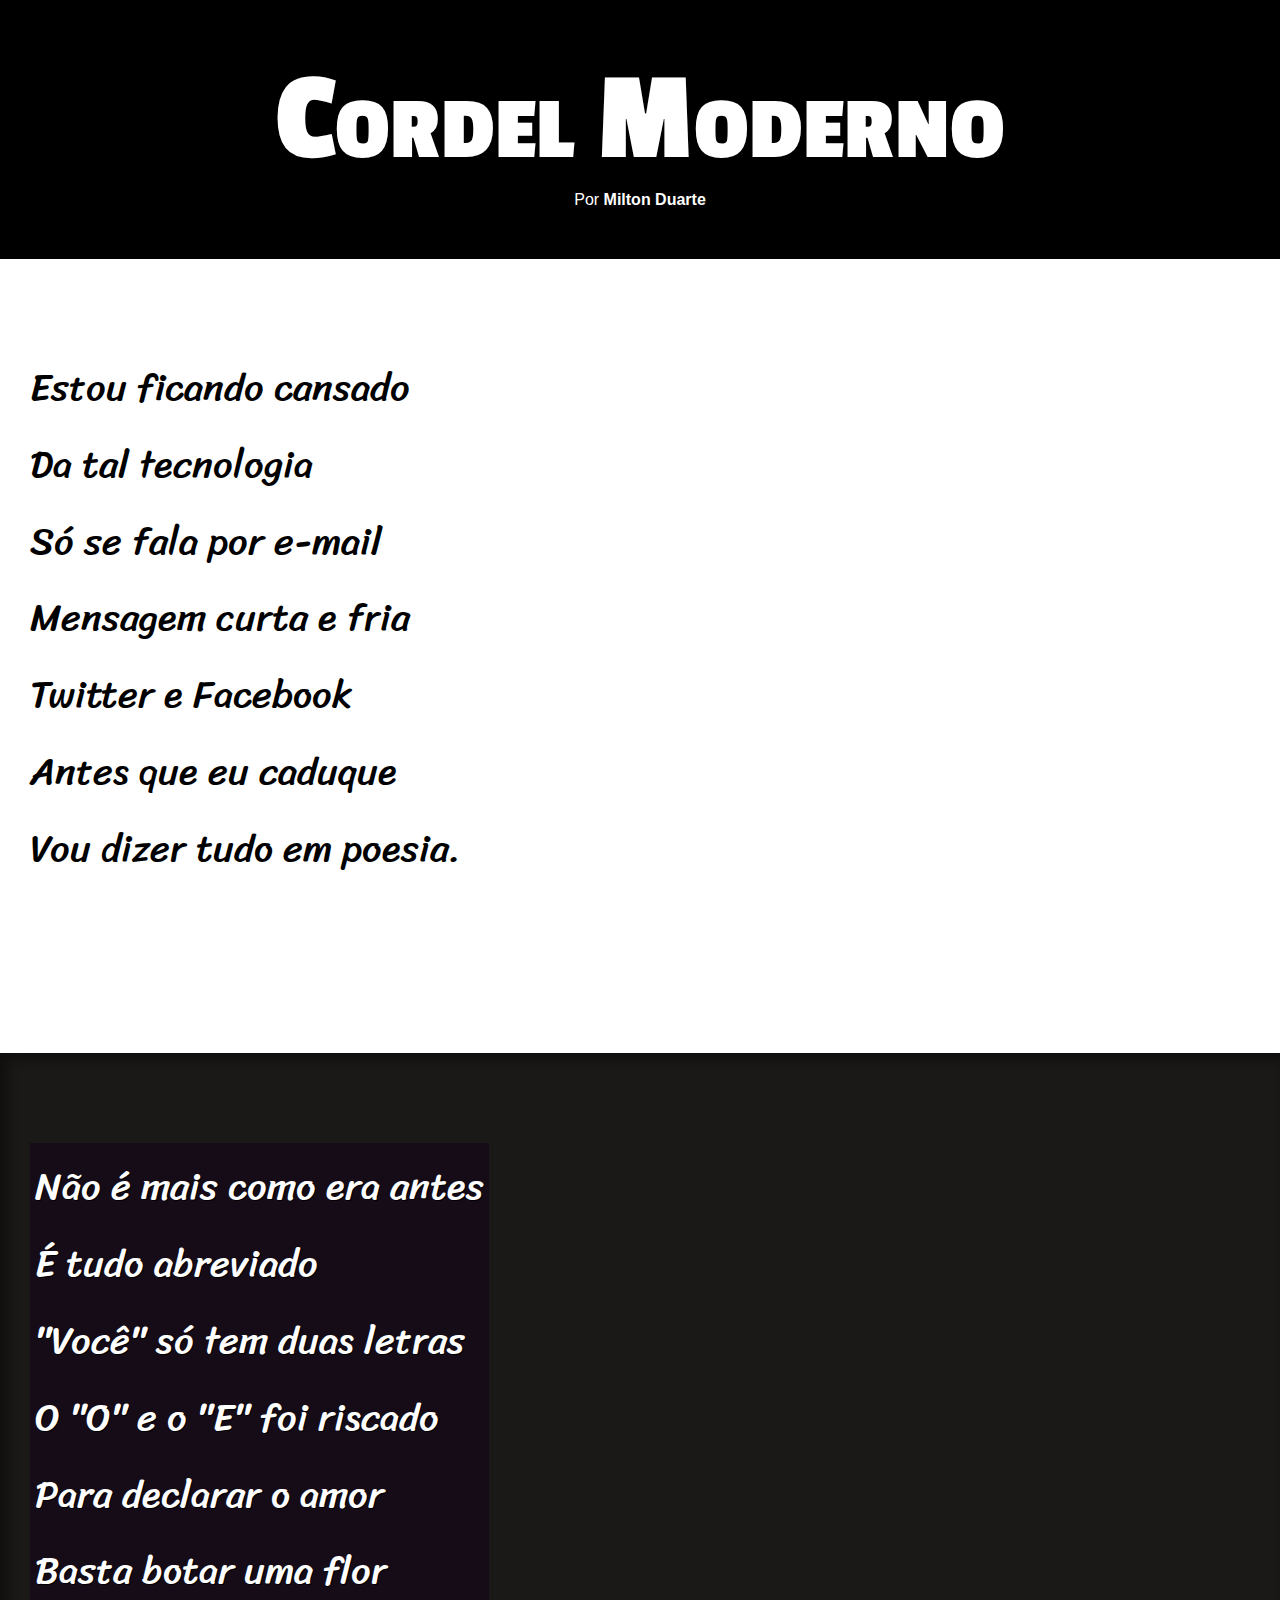
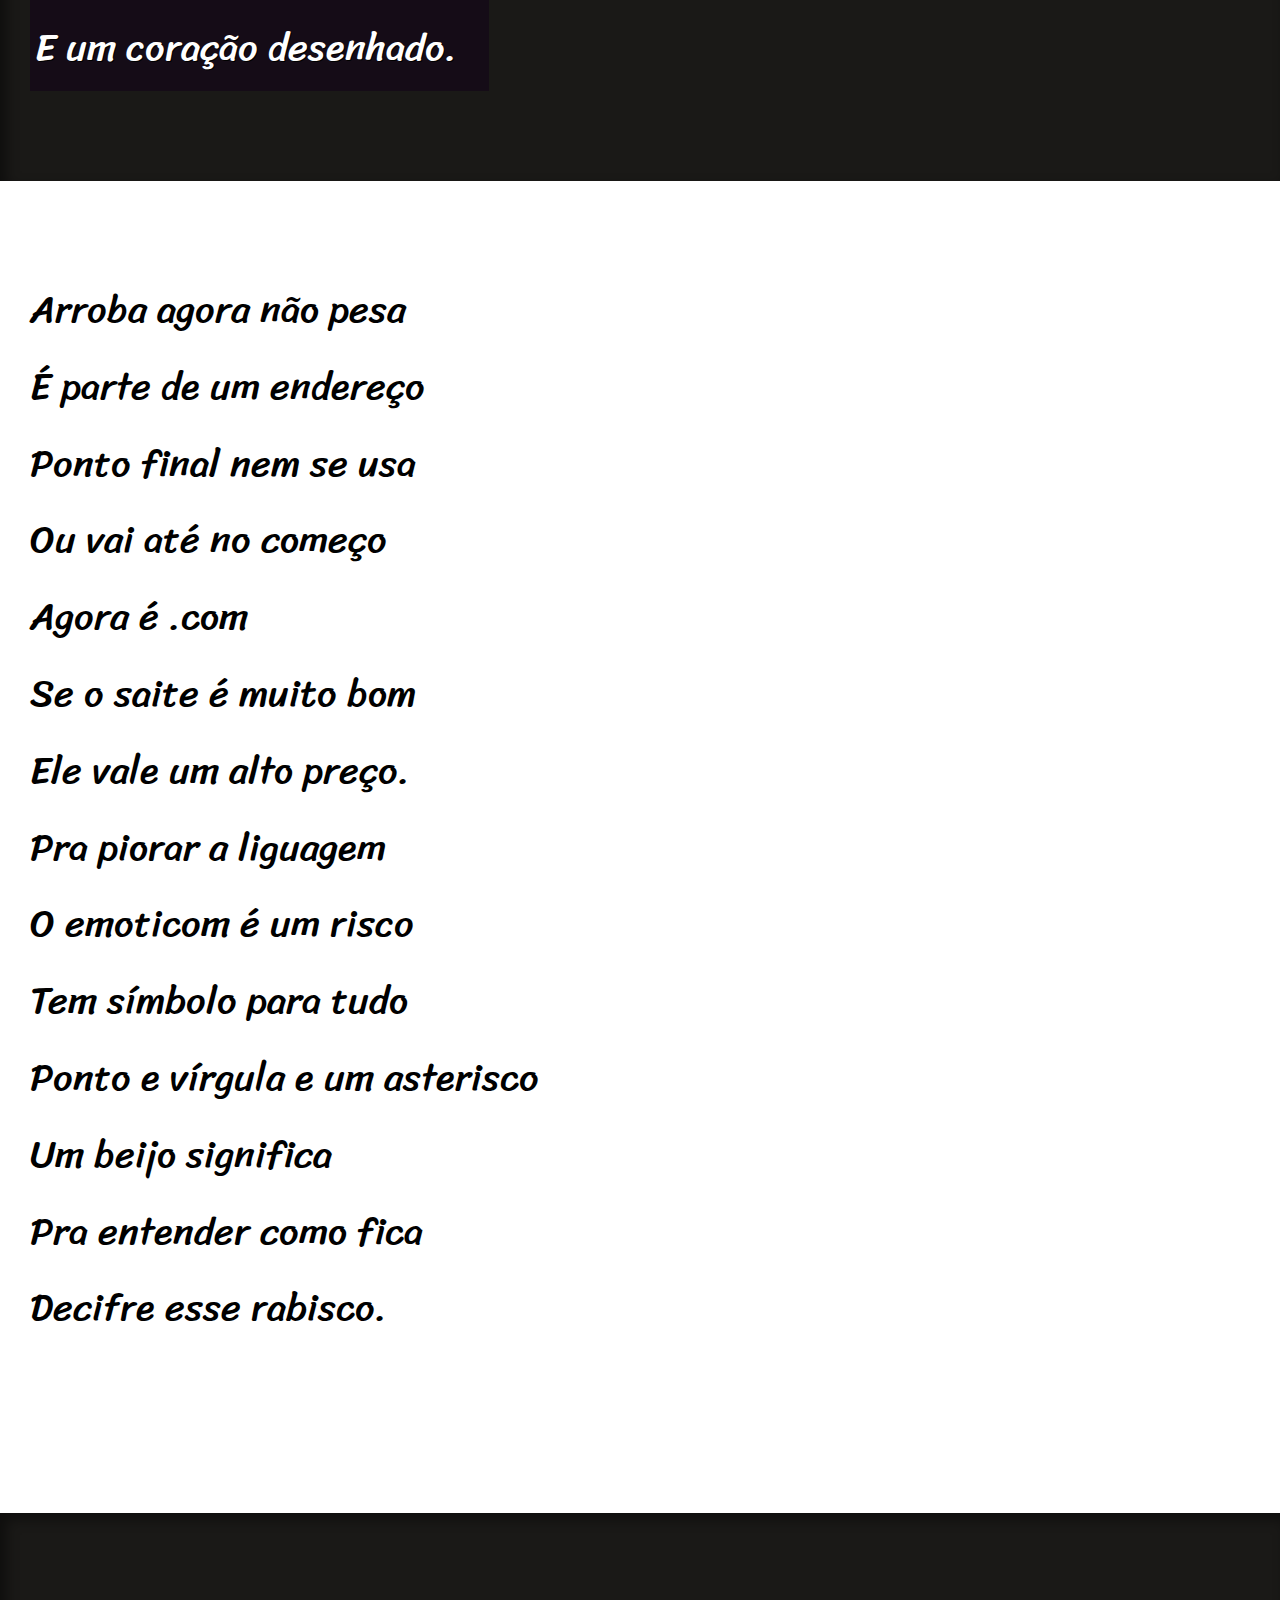
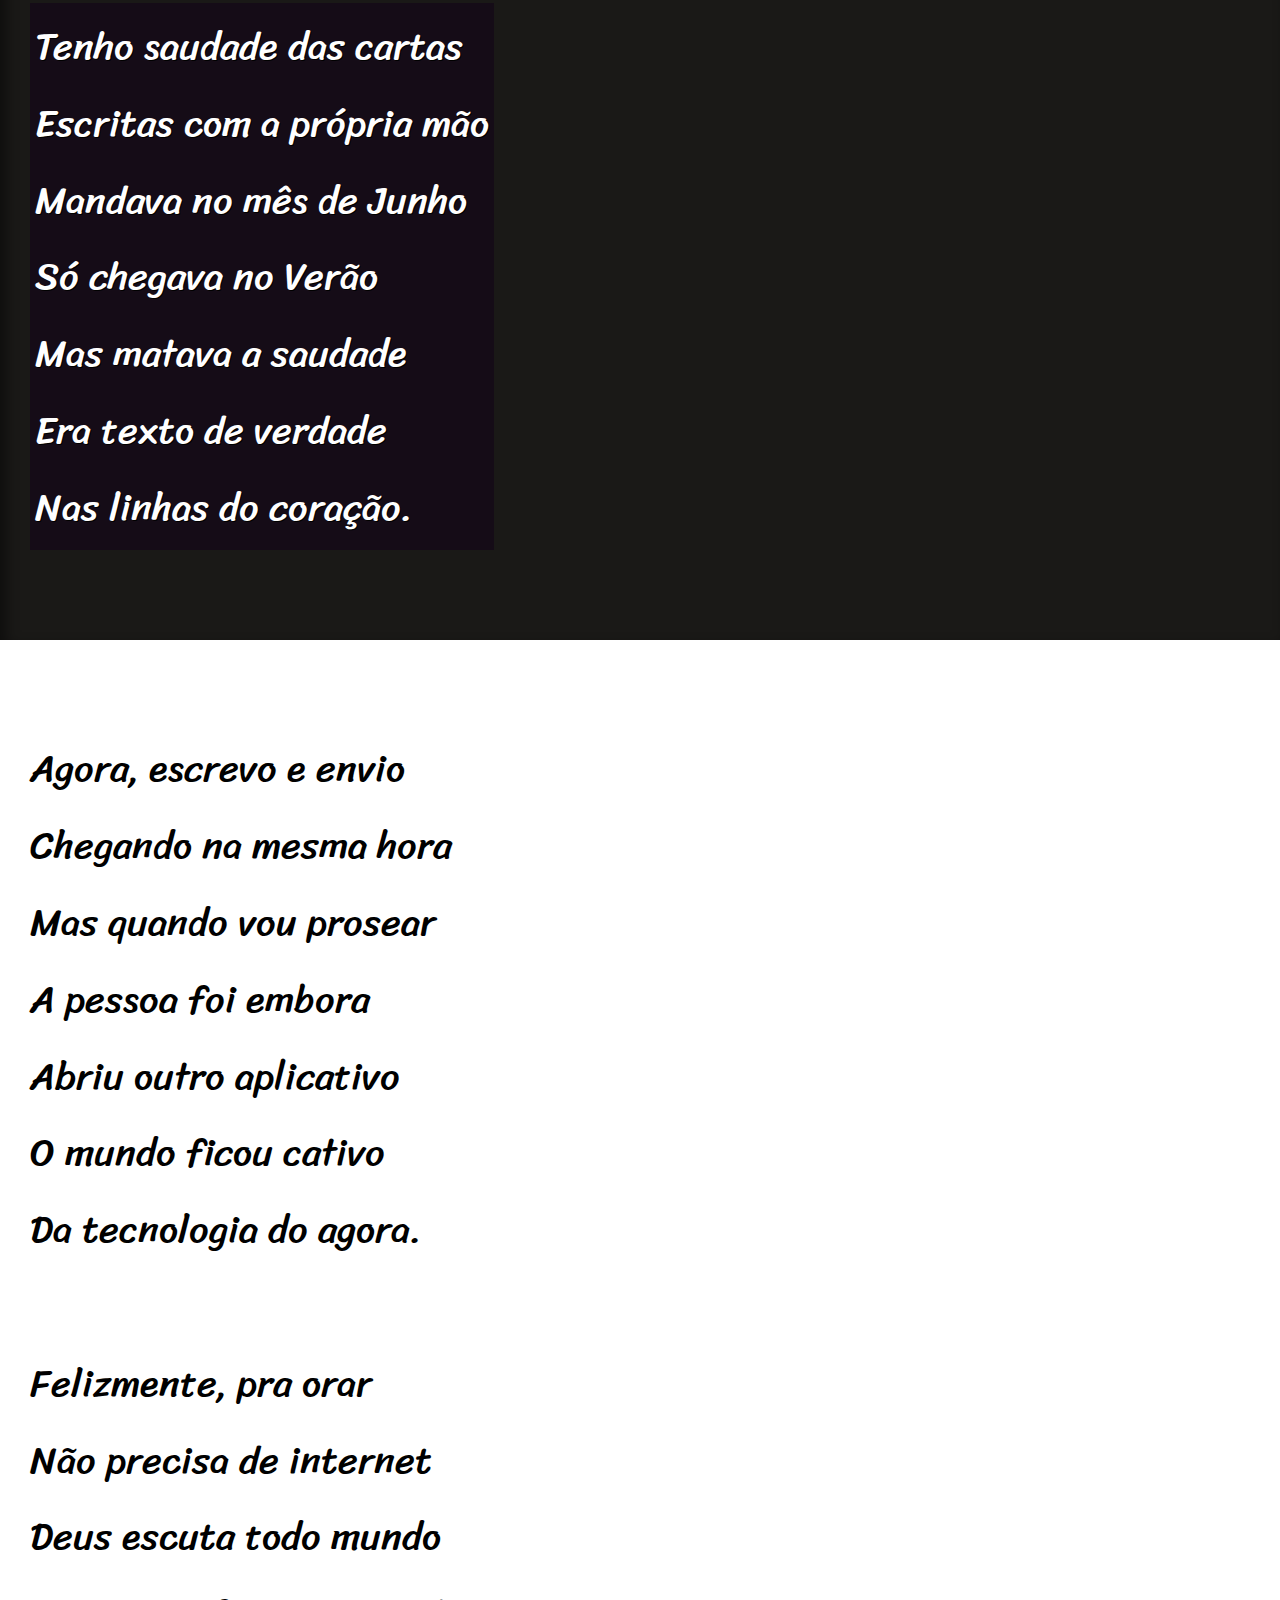
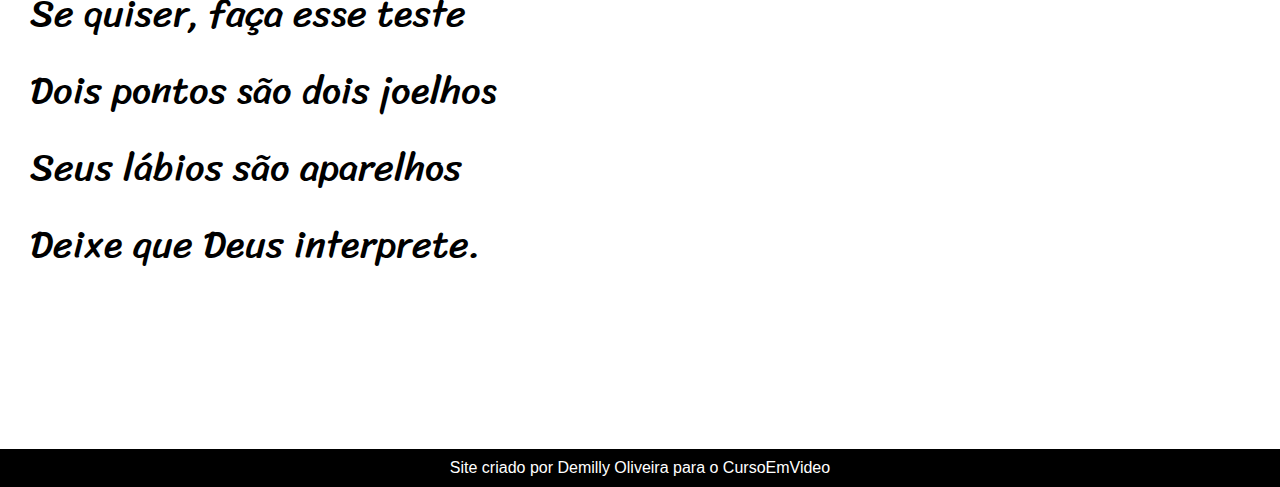
<file: index.html>
<!DOCTYPE html>
<html lang="pt-br">
<head>
    <meta charset="UTF-8">
    <meta name="viewport" content="width=device-width, initial-scale=1.0">
    <link rel="stylesheet" href="estilo/style.css">

    <title> Cordel Moderno</title>
  
</head>
<body>
      <header>
        <h1> Cordel Moderno</h1>
        <p>Por <a href="https://www.recantodasletras.com.br/poesias/3186743" target="_blank"><strong>Milton Duarte</strong></a></p>

    </header>
   

    <section class="normal">
        <p>
            Estou ficando cansado <br>
            Da tal tecnologia <br>
            Só se fala por e-mail <br>
            Mensagem curta e fria <br>
            Twitter e Facebook <br>
            Antes que eu caduque  <br>
            Vou dizer tudo em poesia. <br>
        </p>

    </section>

<section class="imagem" id="img01">
    <p> 
            Não é mais como era antes <br>
            É tudo abreviado <br>
            "Você" só tem duas letras <br>
            O "O" e o "E" foi riscado <br>
            Para declarar o amor <br>
            Basta botar uma flor <br>
            E um coração desenhado. <br>
    </p>

</section>

<section class="normal">
        <p>
            Arroba agora não pesa <br>
            É parte de um endereço <br>
            Ponto final nem se usa <br>
            Ou vai até no começo <br>
            Agora é .com <br>
            Se o saite é muito bom <br>
            Ele vale um alto preço. <br>
            Pra piorar a liguagem <br>
            O emoticom é um risco <br>
            Tem símbolo para tudo <br>
            Ponto e vírgula e um asterisco <br>
            Um beijo significa <br>
            Pra entender como fica <br>
            Decifre esse rabisco. <br>
        </p>
</section>

    <section class="imagem" id="img02">
        <p>
            Tenho saudade das cartas <br>
            Escritas com a própria mão <br>
            Mandava no mês de Junho <br>
            Só chegava no Verão <br>
            Mas matava a saudade <br>
            Era texto de verdade <br>
            Nas linhas do coração. <br>
        </p>
    </section>

    <section class="normal">
        <p>
            Agora, escrevo e envio <br>
            Chegando na mesma hora <br>
            Mas quando vou prosear <br>
            A pessoa foi embora <br>
            Abriu outro aplicativo <br>
            O mundo ficou cativo <br>
            Da tecnologia do agora. <br>
        </p>
        
        <p>
            Felizmente, pra orar <br>
            Não precisa de internet <br>
            Deus escuta todo mundo <br>
            Se quiser, faça esse teste <br>
            Dois pontos são dois joelhos <br>
            Seus lábios são aparelhos <br>
            Deixe que Deus interprete. <br>
        </p>
    </section>

    <footer>
        Site criado por <a href="https://github.com/eaezis" target="_blank">Demilly Oliveira</a> para o <a href="https://www.cursoemvideo.com/" target="_blank">CursoEmVideo</a>
    </footer>

</body>
</html>
</file>
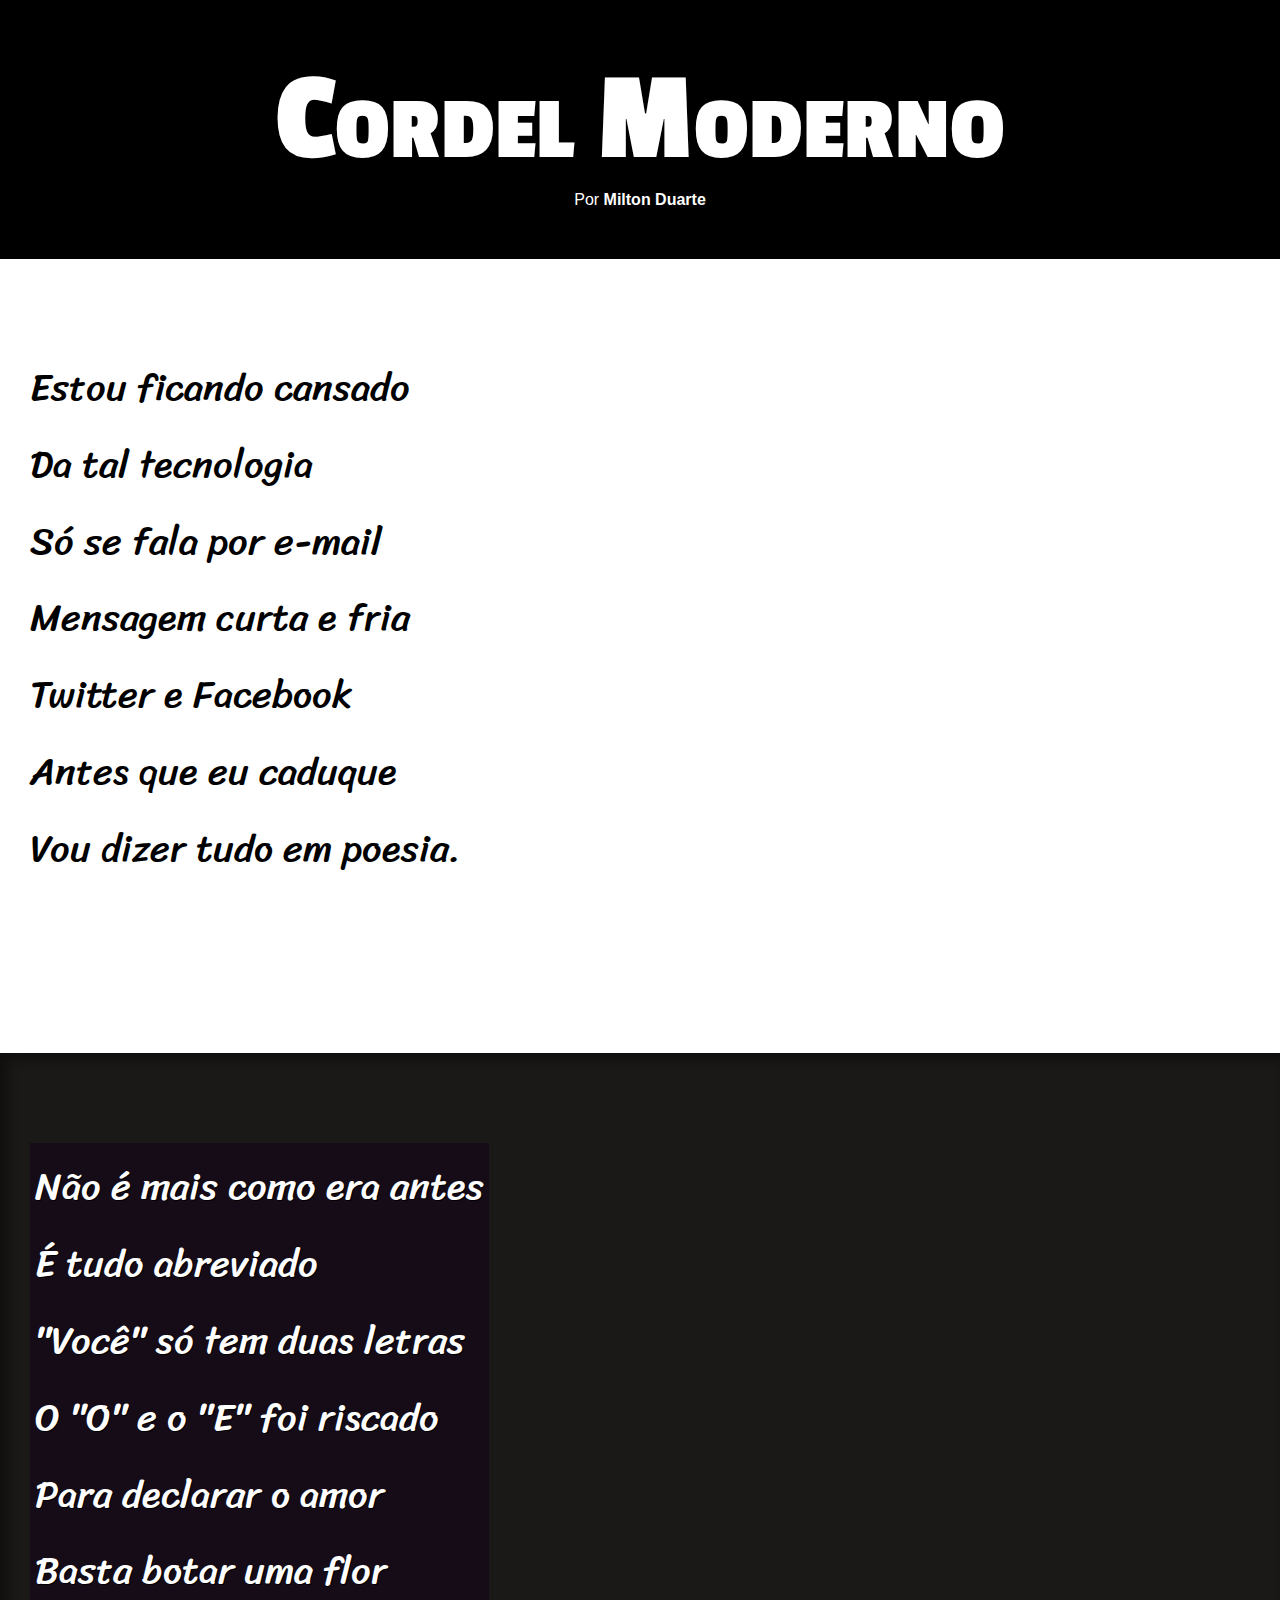
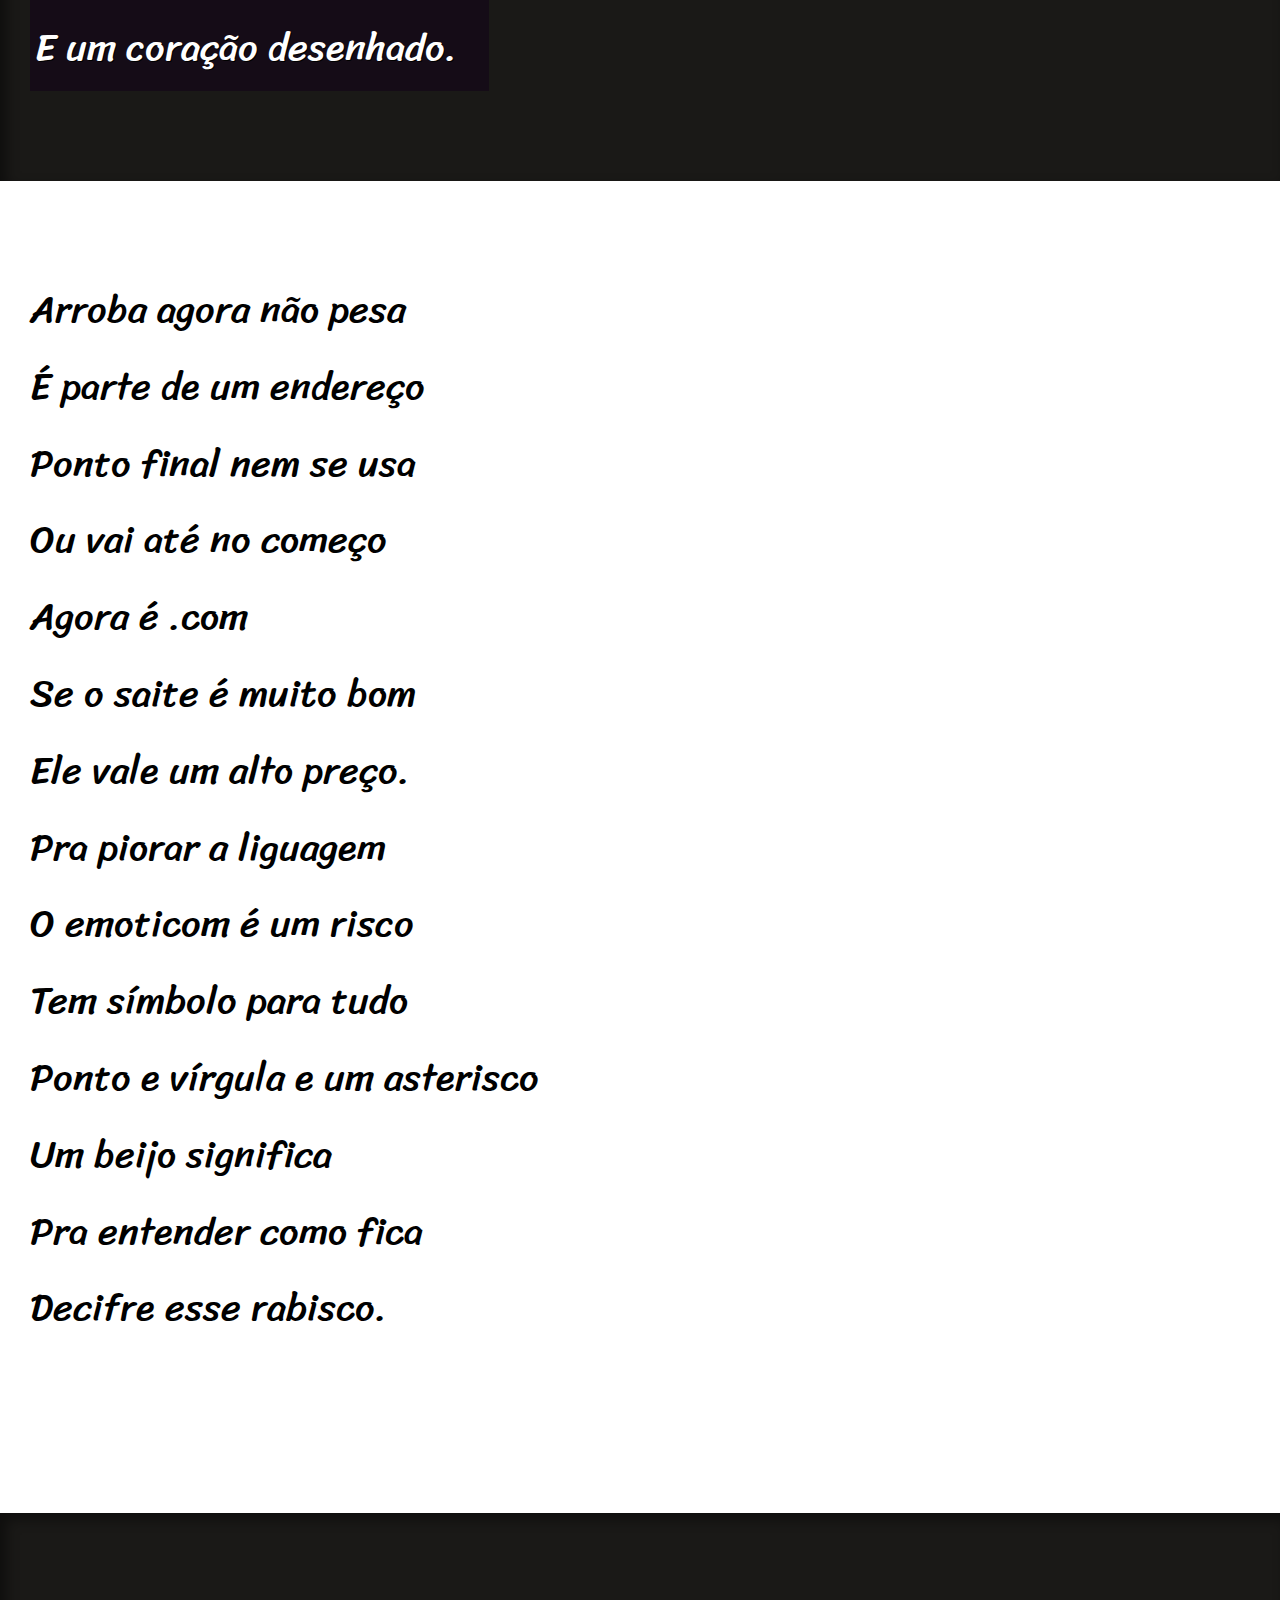
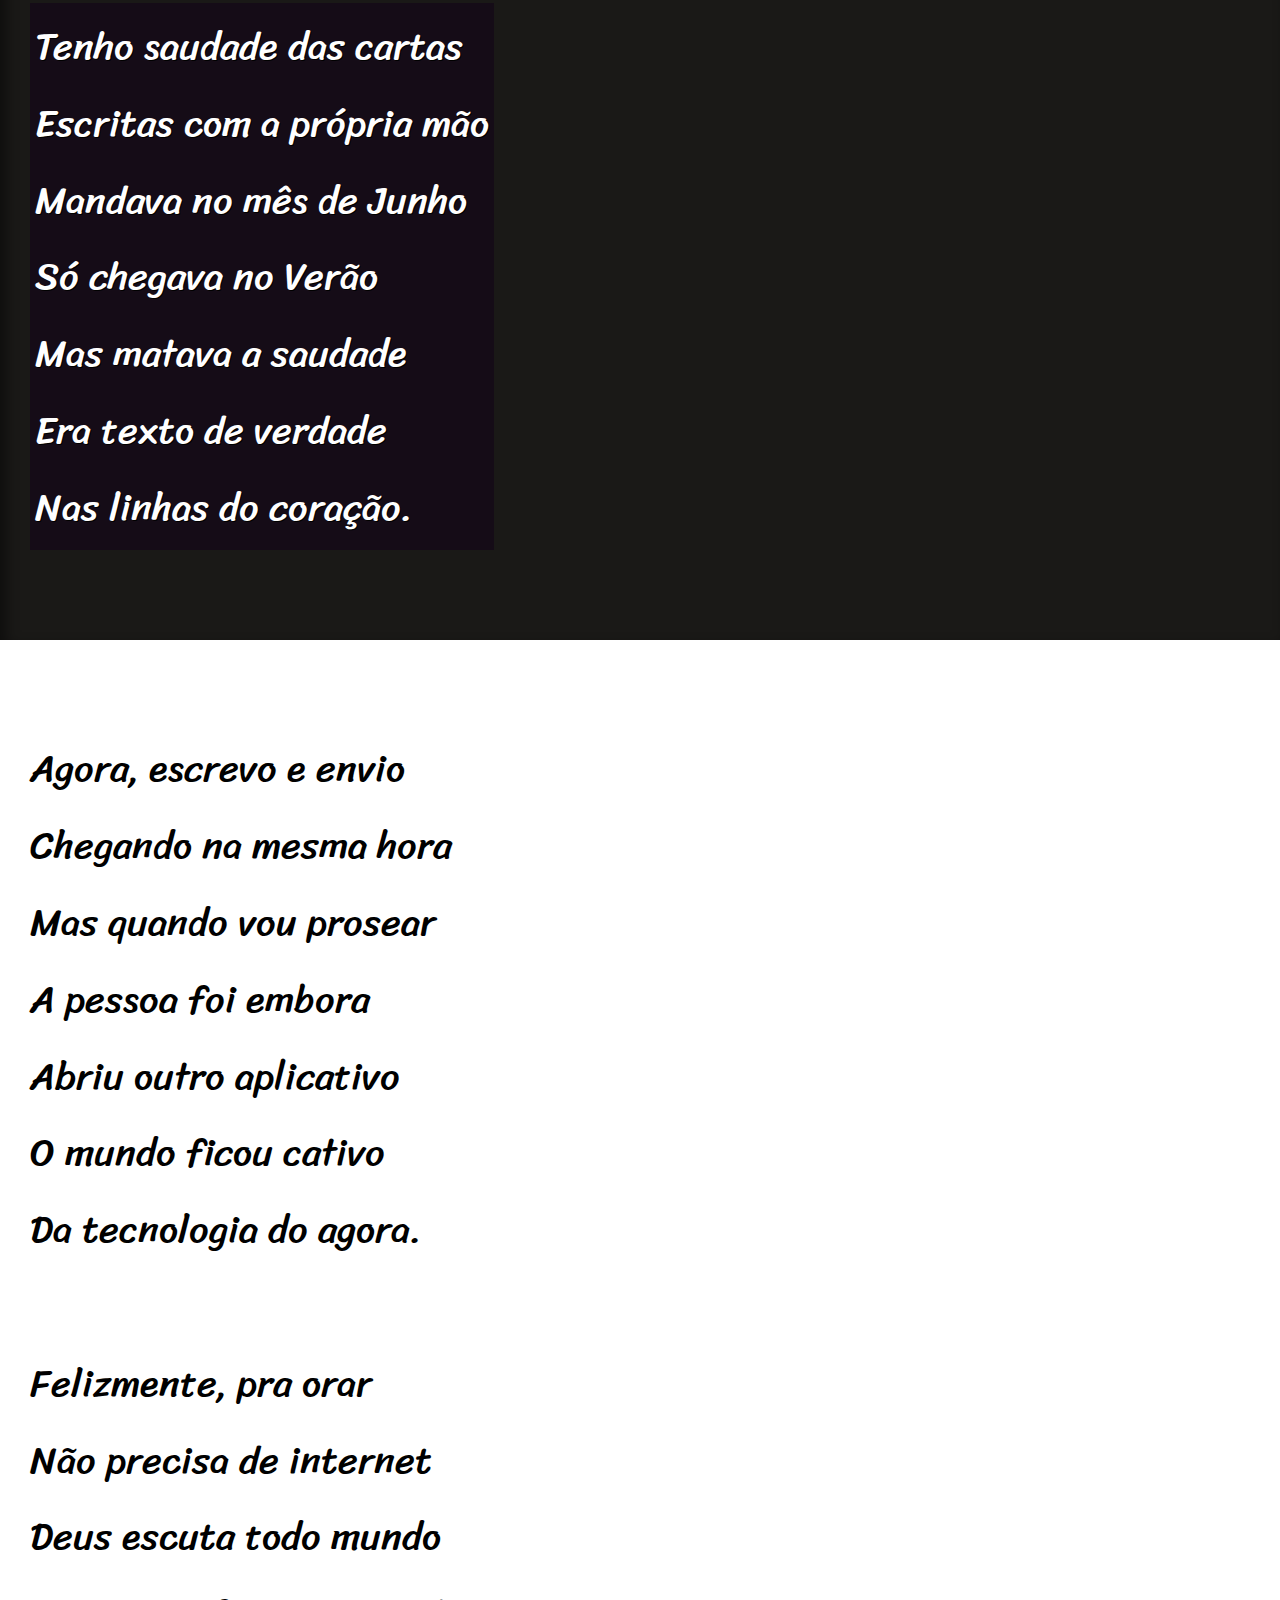
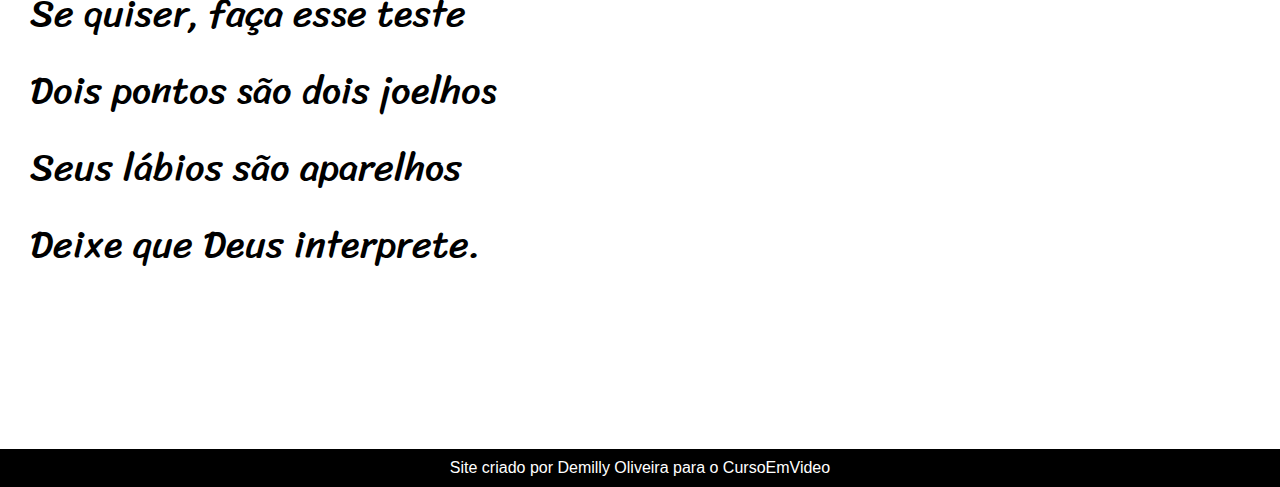
<file: projeto-cordel.html>
<!DOCTYPE html>
<html lang="pt-br">
<head>
    <meta charset="UTF-8">
    <meta name="viewport" content="width=device-width, initial-scale=1.0">
    <link rel="stylesheet" href="estilo/style.css">

    <title> Cordel Moderno</title>
  
</head>
<body>
      <header>
        <h1> Cordel Moderno</h1>
        <p>Por <a href="https://www.recantodasletras.com.br/poesias/3186743" target="_blank"><strong>Milton Duarte</strong></a></p>

    </header>
   

    <section class="normal">
        <p>
            Estou ficando cansado <br>
            Da tal tecnologia <br>
            Só se fala por e-mail <br>
            Mensagem curta e fria <br>
            Twitter e Facebook <br>
            Antes que eu caduque  <br>
            Vou dizer tudo em poesia. <br>
        </p>

    </section>

<section class="imagem" id="img01">
    <p> 
            Não é mais como era antes <br>
            É tudo abreviado <br>
            "Você" só tem duas letras <br>
            O "O" e o "E" foi riscado <br>
            Para declarar o amor <br>
            Basta botar uma flor <br>
            E um coração desenhado. <br>
    </p>

</section>

<section class="normal">
        <p>
            Arroba agora não pesa <br>
            É parte de um endereço <br>
            Ponto final nem se usa <br>
            Ou vai até no começo <br>
            Agora é .com <br>
            Se o saite é muito bom <br>
            Ele vale um alto preço. <br>
            Pra piorar a liguagem <br>
            O emoticom é um risco <br>
            Tem símbolo para tudo <br>
            Ponto e vírgula e um asterisco <br>
            Um beijo significa <br>
            Pra entender como fica <br>
            Decifre esse rabisco. <br>
        </p>
</section>

    <section class="imagem" id="img02">
        <p>
            Tenho saudade das cartas <br>
            Escritas com a própria mão <br>
            Mandava no mês de Junho <br>
            Só chegava no Verão <br>
            Mas matava a saudade <br>
            Era texto de verdade <br>
            Nas linhas do coração. <br>
        </p>
    </section>

    <section class="normal">
        <p>
            Agora, escrevo e envio <br>
            Chegando na mesma hora <br>
            Mas quando vou prosear <br>
            A pessoa foi embora <br>
            Abriu outro aplicativo <br>
            O mundo ficou cativo <br>
            Da tecnologia do agora. <br>
        </p>
        
        <p>
            Felizmente, pra orar <br>
            Não precisa de internet <br>
            Deus escuta todo mundo <br>
            Se quiser, faça esse teste <br>
            Dois pontos são dois joelhos <br>
            Seus lábios são aparelhos <br>
            Deixe que Deus interprete. <br>
        </p>
    </section>

    <footer>
        Site criado por <a href="https://github.com/eaezis" target="_blank">Demilly Oliveira</a> para o <a href="https://www.cursoemvideo.com/" target="_blank">CursoEmVideo</a>
    </footer>

</body>
</html>
</file>
<file: estilo/style.css>
@charset "UTF-8";

@import url('https://fonts.googleapis.com/css2?family=Passion+One:wght@400;700;900&family=Sriracha&display=swap');

:root {

    --fonte1: Verdana, Geneva, Tahoma, sans-serif;
    --fonte2: "Passion One", sans-serif;
    --fonte3: "Sriracha", cursive;
}
*
 {
    margin: 0px;
    padding: 0px;
    
 }

 html,body {
    min-height: 100vh;
    background-color: darkgray;
    font-family: var(--fonte1);
 }

 header { 
    background-color: black;
    color: white;
    text-align: center;
  
 }

 header > h1 {
    padding-top: 50px;
    font-variant: small-caps;
    font-family: var(--fonte2);
    font-size: 10vw;
 }
 
 header > p {
    padding-bottom: 50px;
 }

 a {
    color: white;
    text-decoration: none;
 }

 a:hover {
    text-decoration: underline;
 }
section 

{
    padding-top: 10vh;
    padding-left: 30px;
    padding-bottom: 10vh;
    line-height: 2em; 
    font-family: var(--fonte3);
    font-size: 3vw;
    
}

 section.normal {
    background-color: white;
    color: black;
 }
 
 section > p {
   padding-bottom: 2em;

 }
 section.imagem {
    background-color: rgb(26, 25, 23);
    color: white;
    box-shadow: inset 6px 6px 13px 0px rgba(0, 0, 0, 0.455);
       background-size: cover;
       background-attachment: fixed;


 }
 
 section.imagem > p {
    display: inline-block;
    padding: 5px;
    background-color: rgba(17, 1, 25, 0.484);
    text-shadow: 1px 1px 0px black;
 }

 section#img01 {
   background-image: url(../imagens/background001.jpg);
   background-position: right center;


 }

 section#img02 {
   background-image:  url(../imagens/background002.jpg);

 }

 footer {
    background-color: black;
    text-align: center;
    color: white;
    padding: 10px;
 }
</file>
